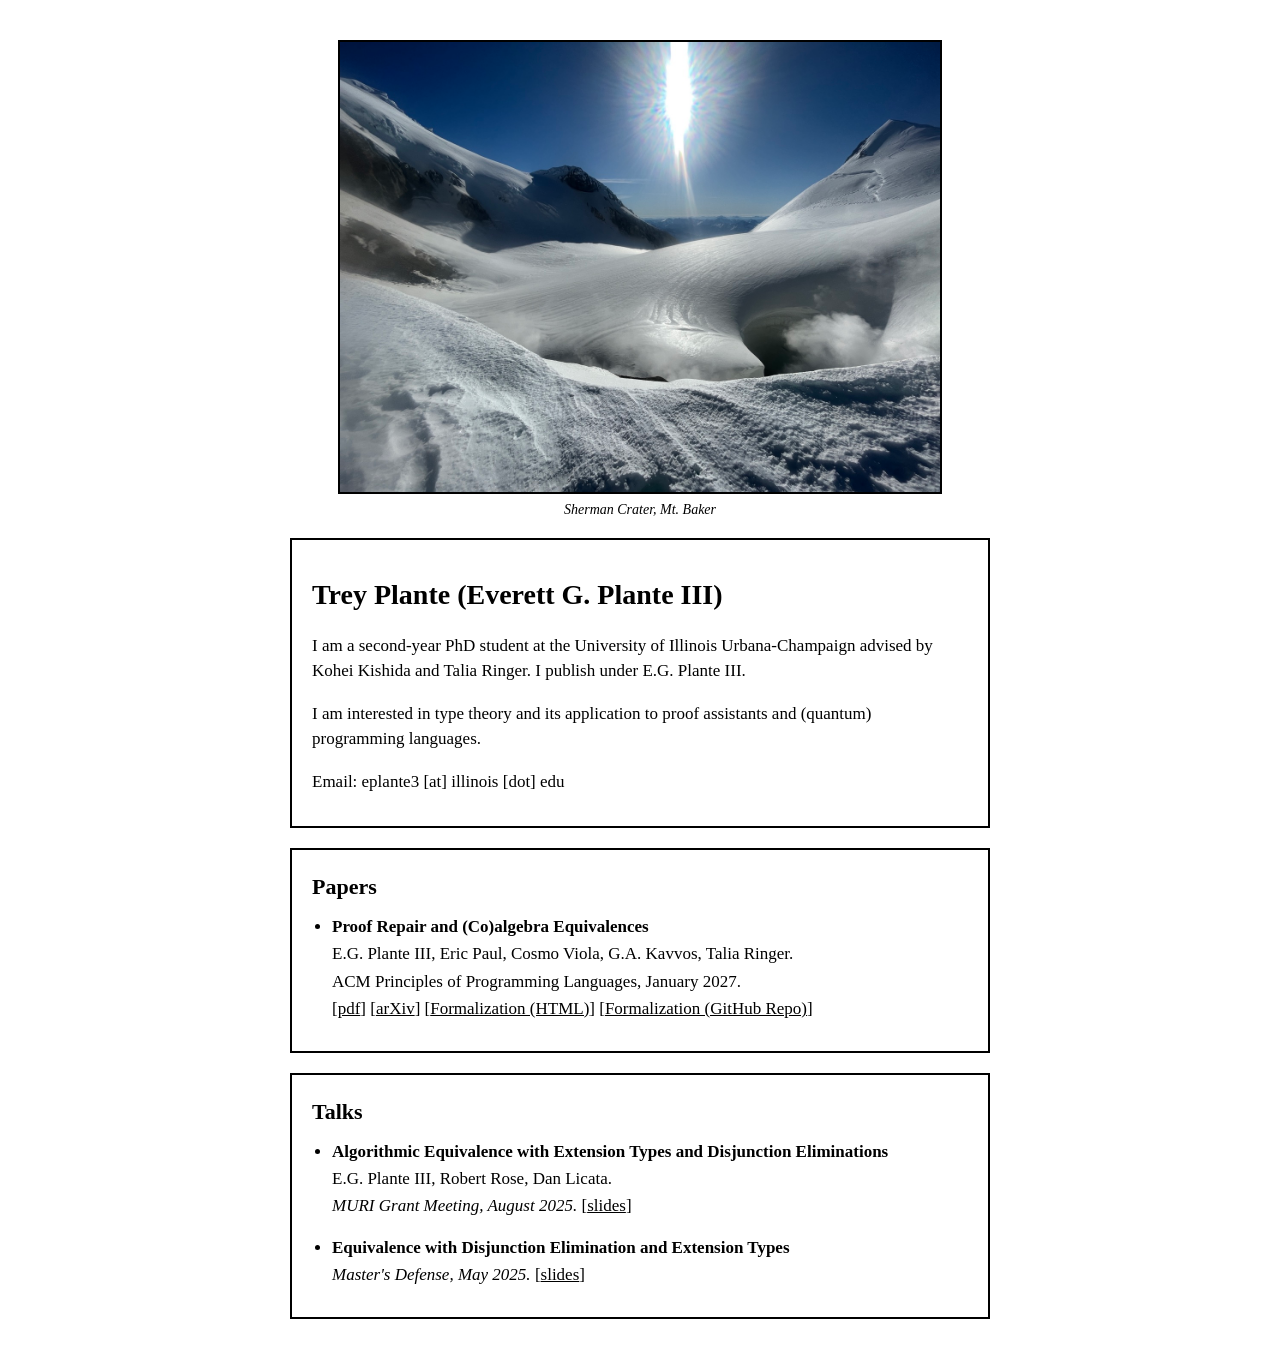
<file: index.html>
<!DOCTYPE html>
<html lang="en">
<head>
    <meta charset="utf-8">
    <meta name="viewport" content="width=device-width, initial-scale=1">
    <title>Trey Plante</title>
    <link rel="stylesheet" href="style.css">
</head>
<body>

    <div class="content">
        <figure class="photo-figure">
            <img class="photo" src="mtbaker_web.jpeg" alt="Sherman Crater, Mt. Baker">
            <figcaption>Sherman Crater, Mt. Baker</figcaption>
        </figure>

        <div class="bio-box">
            <h1>Trey Plante (Everett G. Plante III)</h1>
            <p>
                I am a second-year PhD student at the University of
                Illinois Urbana-Champaign advised by Kohei Kishida and Talia Ringer. I publish under E.G. Plante III.
            </p>
            <p>
                <!-- Edit this paragraph to describe your research interests. -->
                I am interested in type theory and its application to proof assistants and (quantum) programming languages.
            </p>
            <p>
                Email: eplante3 [at] illinois [dot] edu
            </p>
        </div>

        <div class="bio-box">
            <h2>Papers</h2>
            <!-- To add a paper, copy the <li> block below. -->
            <ul class="item-list">
                <li>
                    <b>Proof Repair and (Co)algebra Equivalences</b><br>
                    E.G. Plante III, Eric Paul, Cosmo Viola, G.A. Kavvos, Talia Ringer.<br>
                    ACM Principles of Programming Languages, January 2027.<br>
                    [<a href="papers/prt.pdf">pdf</a>] [<a href="https://arxiv.org/abs/2610.36669">arXiv</a>] [<a href="https://prt-ema.pages.dev/">Formalization (HTML)</a>] [<a href="https://github.com/trey3p/proof-repair-coalgebra">Formalization (GitHub Repo)</a>]
                </li>
            </ul>
        </div>

        <div class="bio-box">
            <h2>Talks</h2>
            <!-- To add a talk, copy one of the <li> blocks below. -->
            <ul class="item-list">
                <li>
                    <b>Algorithmic Equivalence with Extension Types and Disjunction Eliminations</b><br>
                    E.G. Plante III, Robert Rose, Dan Licata.<br>
                    <i>MURI Grant Meeting, August 2025.</i>
                    [<a href="slides/plante-muri2025.pdf">slides</a>]
                </li>
                <li>
                    <b>Equivalence with Disjunction Elimination and Extension Types</b><br>
                    <i>Master's Defense, May 2025.</i>
                    [<a href="slides/masters-defense-plante.pdf">slides</a>]
                </li>
            </ul>
        </div>
    </div>

</body>
</html>
</file>
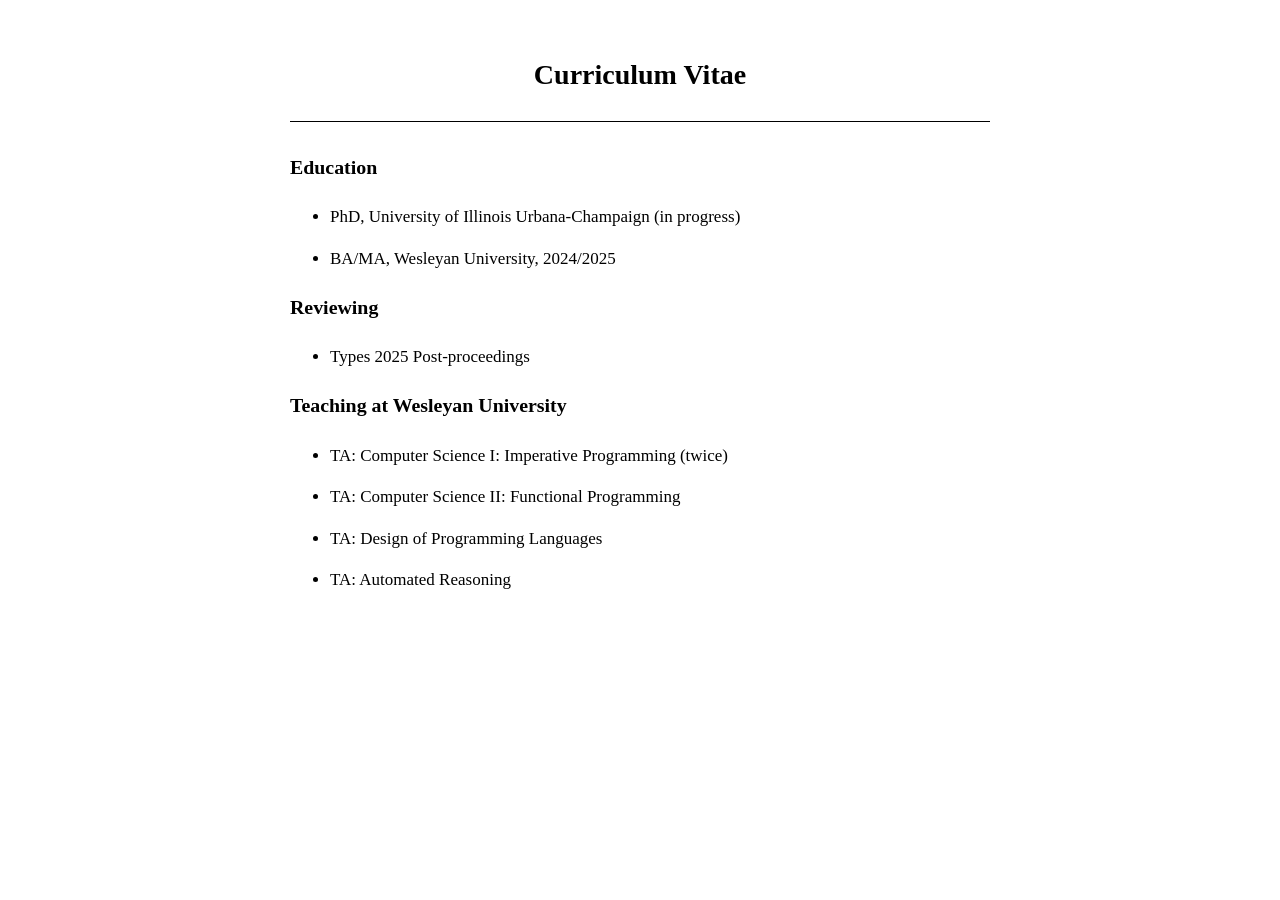
<file: cv.html>
<!DOCTYPE html>
<html lang="en">
<head>
    <meta charset="utf-8">
    <meta name="viewport" content="width=device-width, initial-scale=1">
    <title>CV — Trey Plante</title>
    <link rel="stylesheet" href="style.css">
</head>
<body>

    <div class="content">
        <h1>Curriculum Vitae</h1>
        <hr>
        <!-- Put a file named cv.pdf in this folder and this link will work.
        <p><a href="cv.pdf">Download my CV (PDF)</a></p> -->

        <div class="item-list">
            <h3>Education</h3>
            <ul>
                <li>PhD, University of Illinois Urbana-Champaign (in progress)</li>
                <li>BA/MA, Wesleyan University, 2024/2025</li>
            </ul>
        </div>
        <div class="item-list">
            <h3>Reviewing</h3>
            <ul>
                <li>Types 2025 Post-proceedings</li>
            </ul>
        </div>
         <div class="item-list">
            <h3>Teaching at Wesleyan University</h3>
            <ul>
                <li>TA: Computer Science I: Imperative Programming (twice)</li>
                <li>TA: Computer Science II: Functional Programming</li>
                <li>TA: Design of Programming Languages</li>
                <li>TA: Automated Reasoning</li>
            </ul>
        </div>
    </div>

</body>
</html>
</file>
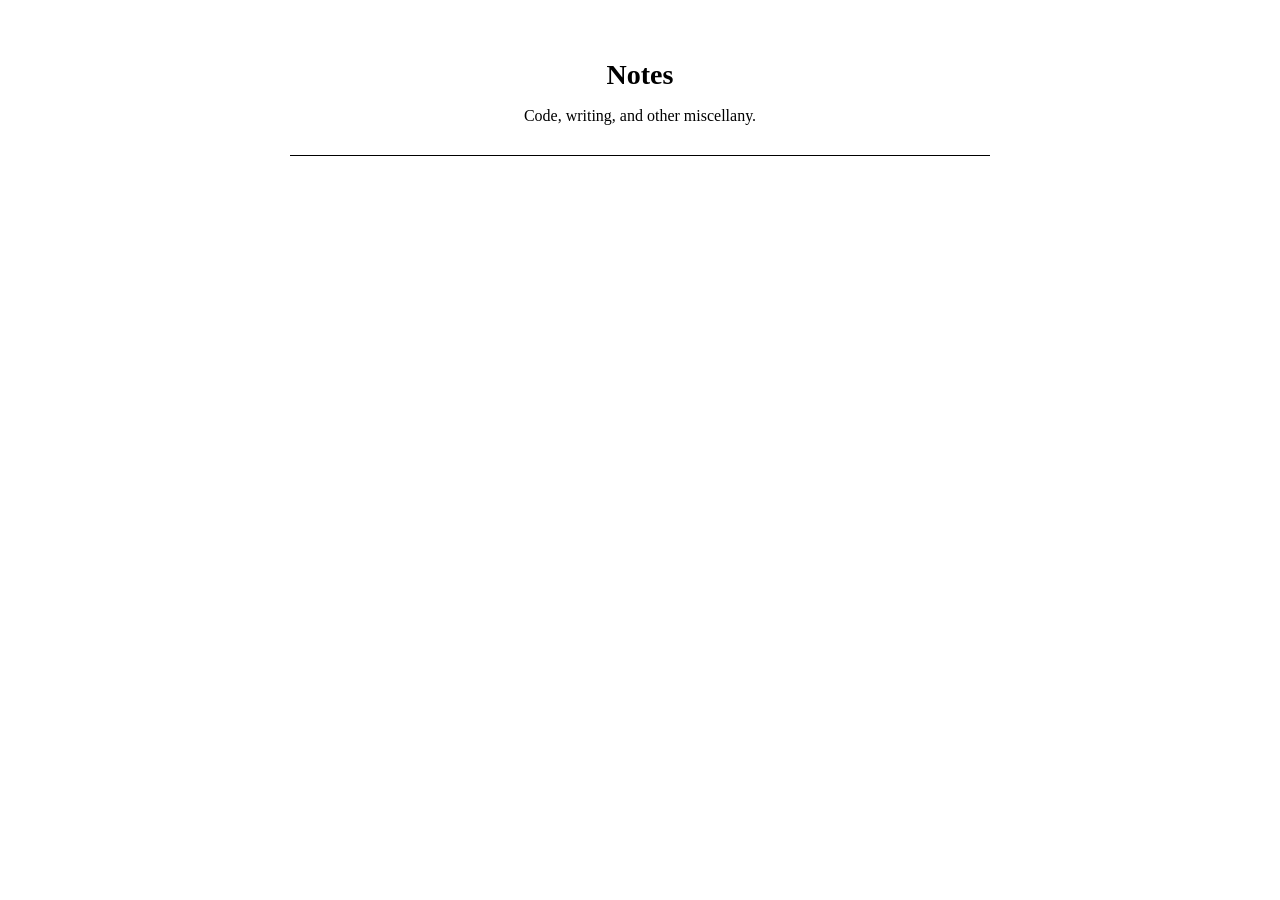
<file: notes.html>
<!DOCTYPE html>
<html lang="en">
<head>
    <meta charset="utf-8">
    <meta name="viewport" content="width=device-width, initial-scale=1">
    <title>Notes — Trey Plante</title>
    <link rel="stylesheet" href="style.css">
</head>
<body>

    <div class="content">
        <h1>Notes</h1>
        <p>Code, writing, and other miscellany.</p>
        <hr>

        <!-- To add an item, copy one of the <li> blocks below. -->
        <ul class="item-list">
            <!-- <li>
                <b><a href="#">Name of a code project</a></b> —
                one-line description of what it does.
            </li>
            <li>
                <b><a href="#">Title of a piece of writing</a></b> —
                one-line description.
            </li> -->
        </ul>
    </div>

</body>
</html>
</file>
<file: style.css>
/* Shared stylesheet for all pages */

body {
    background: #ffffff;
    color: #000000;
    font-family: Georgia, "Times New Roman", serif;
    margin: 0;
    padding: 0;
}

/* --- Page content --- */

.content {
    max-width: 700px;
    margin: 0 auto;
    padding: 40px 20px;
    text-align: center;
}

.content h1 {
    font-size: 28px;
    margin-bottom: 10px;
}

/* Homepage photo */
.photo {
    width: 100%;
    max-width: 600px;
    border: 2px solid #000000;
}

.photo-figure {
    margin: 0;
}

/* Caption under the photo */
.photo-figure figcaption {
    font-size: 14px;
    font-style: italic;
    margin-top: 4px;
}

/* Text box under the photo */
.bio-box {
    border: 2px solid #000000;
    padding: 15px 20px;
    margin-top: 20px;
    text-align: left;
    font-size: 17px;
    line-height: 1.5;
}

.bio-box h2 {
    font-size: 22px;
    margin: 5px 0 10px 0;
}

.bio-box .item-list {
    padding-left: 20px;
    margin: 0;
}

/* Lists on Papers / Notes pages */
.item-list {
    text-align: left;
    font-size: 17px;
    line-height: 1.6;
}

.item-list li {
    margin-bottom: 14px;
}

a {
    color: #000000;
}

hr {
    border: none;
    border-top: 1px solid #000000;
    margin: 30px 0;
}
</file>
